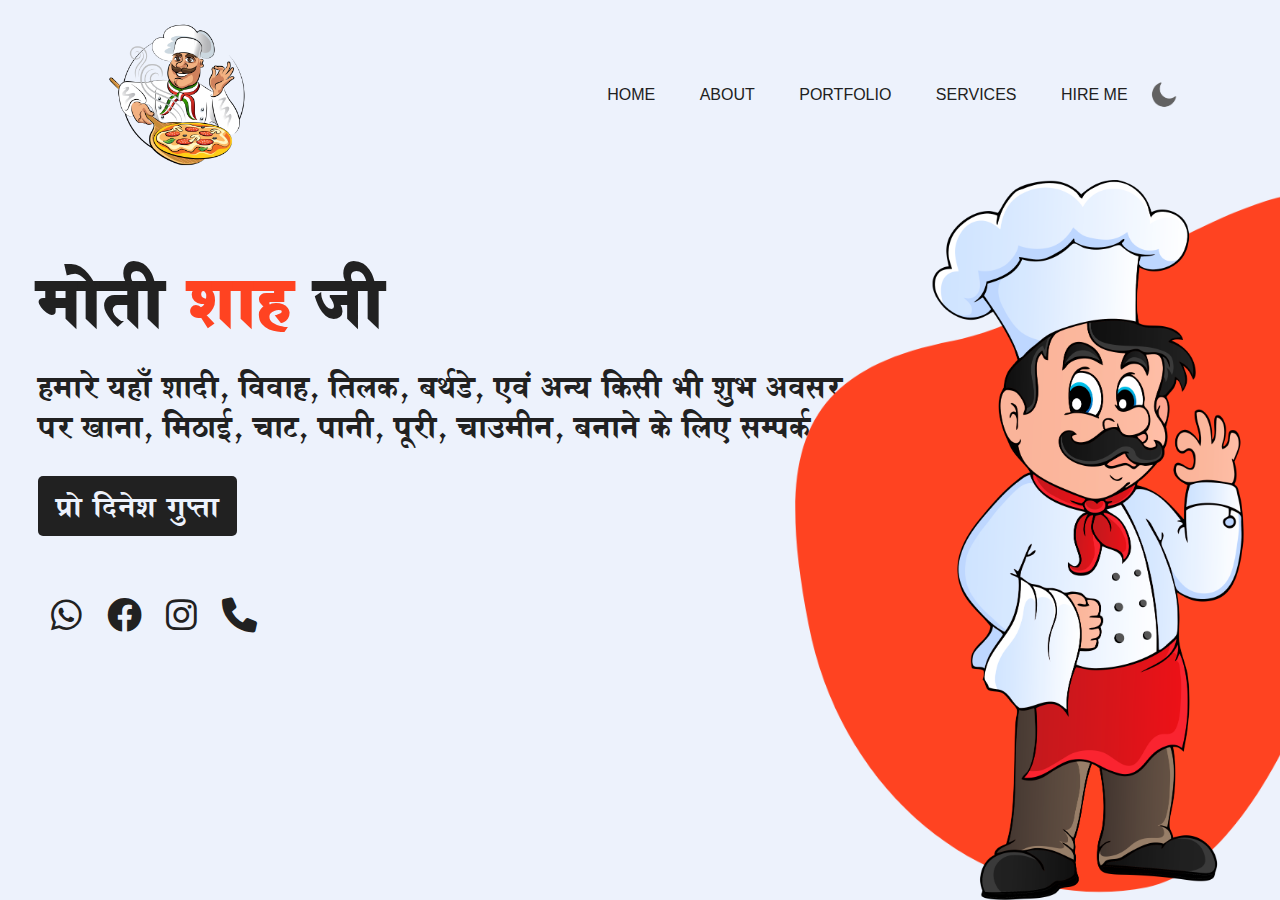
<file: index.html>
<!DOCTYPE html>
<html lang="en">

<head>
    <meta charset="UTF-8">
    <meta http-equiv="X-UA-Compatible" content="IE=edge">
    <meta name="viewport" content="width=device-width, initial-scale=1.0">
    <title>portfolio</title>
    <link rel="stylesheet" href="portf.css">
    <link rel="stylesheet" href="https://cdnjs.cloudflare.com/ajax/libs/font-awesome/6.0.0/css/all.min.css">
</head>

<body>
    <div class="hero">
        <nav>
            <img src="chef1.png" class="logo">
            <ul>
                <li><a href="home.html" target="_blank">HOME</a></li>
                <li><a href="">ABOUT</a></li>
                <li><a href="">PORTFOLIO</a></li>
                <li><a href="">SERVICES</a></li>
                <li><a href="">HIRE ME</a></li>
            </ul>
            <img src="moon.png" id="icon">
        </nav>
        <div class="info">
            <h1>eksrh <span>'kkg</span> th</h1>
            <p id="para">gekjs ;gk¡ 'kknh] fookg] fryd] cFkZMs] ,oa vU; fdlh Hkh 'kqHk volj <br>ij [kkuk] feBkbZ] pkV] ikuh] iwjh] pkmehu] cukus ds fy, lEidZ djsaA</p>
            <span> <a href="">izks fnus'k xqIrk</a></span>

        </div>
        <div class="img-box">
            <img src="pattern.png" class="back-img">
            <img src="chefkhda.png" class="main-img">
        </div>
        <div class="social-links">
            <a href="https://wa.me/916393630677?text=hello" target="_blank"><i class="fa-brands fa-whatsapp"></i></a>
            <a href="https://www.facebook.com/profile.php?id=100072307971050" target="_blank"><i class="fa-brands fa-facebook"></i></a>
            <a href="www.instagram.com/raviji115" target="_blank"><i class="fa-brands fa-instagram"></i></a>
            <a href="tel:+91 6393630677" target="_blank"><i class="fa-solid fa-phone"></i></a>

        </div>
    </div>
    <script>
        var icon = document.getElementById("icon");

        icon.onclick = function() {
            document.body.classList.toggle("dark-theme");
            if (document.body.classList.contains("dark-theme")) {
                icon.src = "sun.png";
            } else {
                icon.src = "moon.png"
            }
        }
    </script>

</body>

</html>
</file>
<file: portf.css>
* {
    margin: 0;
    padding: 0;
}

:root {
    --primary-color: #edf2fc;
    --secondary-color: #212121;
}

.dark-theme {
    --primary-color: #000106;
    --secondary-color: #fff;
}

#icon {
    width: 30px;
    cursor: pointer;
}

nav ul {
    flex: 1;
    text-align: right;
}

.hero {
    height: 100vh;
    width: 100%;
    background: var(--primary-color);
    font-family: sans-serif;
    position: relative;
}

nav {
    width: 84%;
    margin: auto;
    padding: 20px 0;
    display: flex;
    align-items: center;
    justify-content: space-between;
}

.logo {
    width: 150px;
    cursor: pointer;
    margin: auto;
    size: 50px;
}

nav ul li {
    display: inline-block;
    list-style: none;
    margin: 10px 20px;
}

nav ul li a {
    text-decoration: none;
    color: var(--secondary-color);
}

nav ul li a:hover {
    color: #ff4321;
}

@font-face {
    font-family: hindi;
    src: url(p2.ttf);
}

.info {
    font-family: hindi;
    margin-left: 3%;
    margin-top: 5%;
}

.info h1 {
    font-family: hindi;
    font-size: 70px;
    color: var(--secondary-color);
    margin-bottom: 20px;
}

span {
    color: #ff4321;
}

.info p {
    color: var(--secondary-color);
    line-height: 22px;
}

@font-face {
    font-family: para;
    src: url(p2.ttf);
}

#para {
    font-family: para;
    font-size: 32px;
    line-height: 40px;
    left: 50px;
}

.info a {
    background: var(--secondary-color);
    padding: 10px 18px;
    text-decoration: none;
    color: var(--primary-color);
    display: inline-block;
    margin: 30px 0;
    border-radius: 5px;
    font-size: 30px;
}

.img-box {
    width: 45%;
    height: 80%;
    position: absolute;
    bottom: 0;
    left: 800px;
}

.img-box img {
    height: 100%;
    position: absolute;
    left: 50%;
    bottom: 0;
    transform: translate(-50%);
    transition: bottom 1s, left 1s;
}

.img-box:hover .back-img {
    bottom: 40px;
}

.img-box:hover .main-img {
    left: 54%;
}

.social-links {
    margin-left: 4%;
    margin-top: 30px;
}

.social-links a {
    font-size: 35px;
    color: var(--secondary-color);
    margin-right: 20px;
}

.social-links a:hover {
    color: #ff4321;
}
</file>
